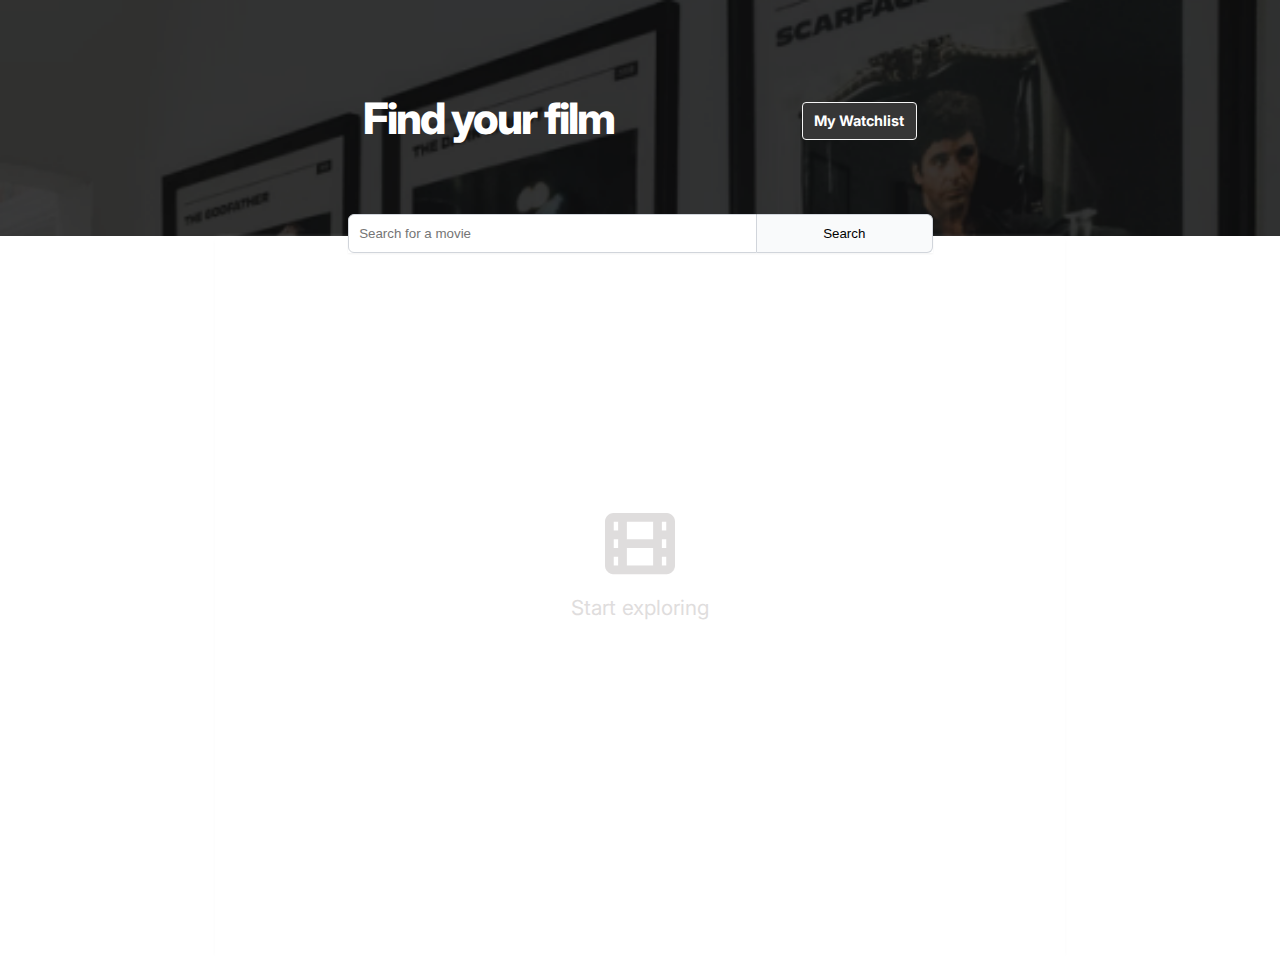
<file: index.html>
<!DOCTYPE html>
<html lang="en">

<head>
    <meta charset="UTF-8">
    <meta http-equiv="X-UA-Compatible" content="IE=edge">
    <meta name="viewport" content="width=device-width, initial-scale=1.0">
    <title>Search For a Movie to Watch | Movie Watchlist</title>
    <link rel="preconnect" href="https://fonts.googleapis.com">
    <link rel="preconnect" href="https://fonts.gstatic.com" crossorigin>
    <link href="https://fonts.googleapis.com/css2?family=Inter:wght@400;500;700;800&display=swap" rel="stylesheet">
    <link rel="stylesheet" href="index.css">
</head>

<body>
    <header>
        <div class="header-container">
            <h1 class="header-title">Find your film</h1>
            <a href="./watchlist.html">My Watchlist</a>
            <form class="search-block" id="search-form" method="GET">
                <input type="text" name="search-input" id="search-input" placeholder="Search for a movie" required />
                <button type="submit" class="search-btn">Search</button>
            </form>
        </div>
    </header>
    <div class="container">
        <main id="movies-list">
            <div id="placeholder-block" class="placeholder-block">
                <img src="./img/movie-icon.png" alt="movie-icon" />
                <p>Start exploring</p>
            </div>
            <!-- to be added via JS -->

            <!-- <div class="movie-block">
            <img src="#" alt="movie-cover" class="movie-img">
            <div class="movie-container">
                <div class="movie-name-line">
                    <h2 class="movie-name">Bla bla</h2>
                    <p class="rating"><img src="./img/rating-star-icon.png" alt="rating-star"> 8.1</p>
                </div>
                <div class="movie-data-line">
                    <div class="movie-length">117 min</div>
                    <div class="movie-genres">Action, Drama, Sci-fi</div>
                    <div class="add-to-watchlist">
                        <img src="./img/watchlist-plus-icon.png" alt="plus-icon"> Watchlist
                    </div>
                </div>
                <p class="movie-description">A bla bla bla bla bla bla bla Lorem ipsum dolor sit amet consectetur
                    adipisicing elit. Fuga molestiae sapiente porro libero quidem provident ipsam, amet iste officiis
                    mollitia, eaque deleniti quam! Neque, distinctio in harum suscipit deserunt autem!</p>
            </div>
        </div> -->
        </main>
    </div>

    <script src="index.js"></script>
</body>

</html>
</file>
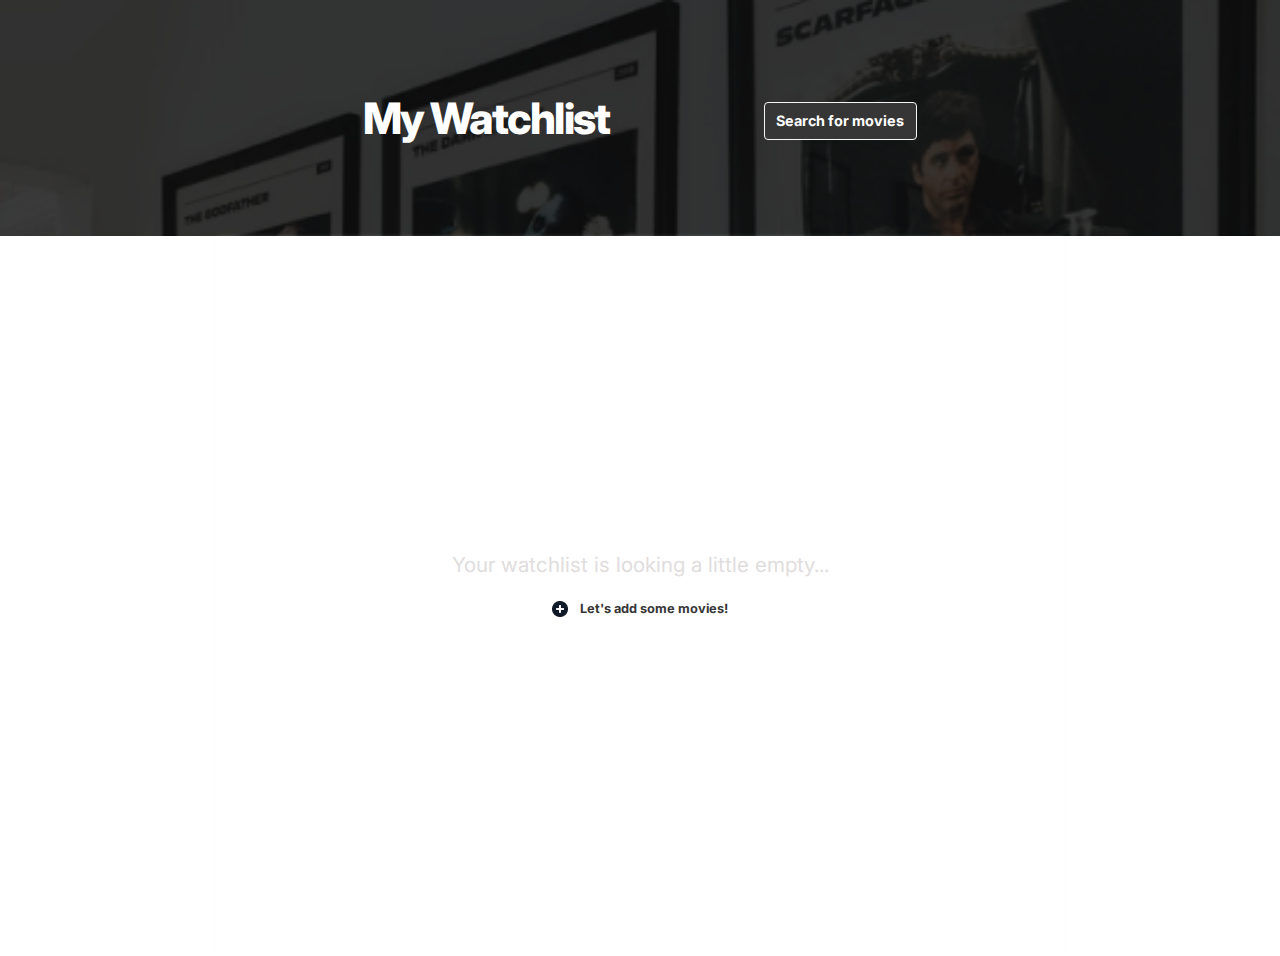
<file: watchlist.html>
<!DOCTYPE html>
<html lang="en">

<head>
    <meta charset="UTF-8">
    <meta http-equiv="X-UA-Compatible" content="IE=edge">
    <meta name="viewport" content="width=device-width, initial-scale=1.0">
    <title>My Watchlist | Movie Watchlist</title>
    <link rel="preconnect" href="https://fonts.googleapis.com">
    <link rel="preconnect" href="https://fonts.gstatic.com" crossorigin>
    <link href="https://fonts.googleapis.com/css2?family=Inter:wght@400;500;700;800&display=swap" rel="stylesheet">
    <link rel="stylesheet" href="index.css">
</head>

<body>
    <header>
        <div class="header-container">
            <h1 class="header-title">My Watchlist</h1>
            <a href="./index.html">Search for movies</a>
        </div>
    </header>
    <div class="container">
        <main id="watchlist">

            <!-- to be added via JS -->

            <!-- <div class="movie-block">
            <img src="#" alt="movie-cover" class="movie-img">
            <div class="movie-container">
                <div class="movie-name-line">
                    <h2 class="movie-name">Bla bla</h2>
                    <p class="rating"><img src="./img/rating-star-icon.png" alt="rating-star"> 8.1</p>
                </div>
                <div class="movie-data-line">
                    <div class="movie-length">117 min</div>
                    <div class="movie-genres">Action, Drama, Sci-fi</div>
                    <div class="add-to-watchlist">
                        <img src="./img/watchlist-plus-icon.png" alt="plus-icon"> Watchlist
                    </div>
                </div>
                <p class="movie-description">A bla bla bla bla bla bla bla Lorem ipsum dolor sit amet consectetur
                    adipisicing elit. Fuga molestiae sapiente porro libero quidem provident ipsam, amet iste officiis
                    mollitia, eaque deleniti quam! Neque, distinctio in harum suscipit deserunt autem!</p>
            </div>
        </div> -->

        </main>
    </div>
    <script src="watchlist.js"></script>
</body>

</html>
</file>
<file: index.css>
* {
    box-sizing: border-box;
}

html {
    font-size: 16px;
}

html,
body {
    padding: 0;
    margin: 0;
}

body {
    background-color: f6f6f6;
    font-family: 'Inter', sans-serif;
    font-size: 1rem;
    font-weight: 400;
    line-height: 20px;
}

a:visited {
    user-select: none;
    outline: none;
    box-shadow: none;
}

.container {
    display: flex;
    flex-direction: column;
    margin: 0 auto;
    width: 100%;
    max-width: 650px;
    position: relative;
    -webkit-box-shadow: 0px 2px 6px -2px whitesmoke;
    -moz-box-shadow: 0px 2px 6px -2px whitesmoke;
    box-shadow: 0px 2px 6px -2px whitesmoke;
}

/* header section */

.header-container {
    display: flex;
    flex-direction: row;
    justify-content: space-between;
    margin: 0 auto;
    width: 100%;
    max-width: 650px;
    position: relative;
    padding: 0 3em;
}

header {
    display: flex;
    height: 236px;
    background-color: #0E0E0E;
    background-image: url("./img/header-background.png");
    width: 100%;
    background-repeat: no-repeat;
    background-size: cover;
    color: #FFF;
}

header h1 {
    margin: 0;
    font-size: 2.7rem;
    font-weight: 800;
    letter-spacing: -0.045em;
}

header a {
    cursor: pointer;
    text-decoration: none;
    color: #FFF;
    font-weight: 700;
    font-size: 0.9rem;
    border: 1px solid whitesmoke;
    border-radius: 4px;
    padding: 0.4em 0.8em;
    background-color: #363636;
}

header a:hover {
    background-color: #303030;
}

/* search block elements */

.search-block {
    display: flex;
    box-shadow: 0px 1px 2px rgba(0, 0, 0, 0.05);
    width: 90%;
    align-self: center;
    position: absolute;
    top: 135px;
    right: 5%;
    z-index: 1;
}

input[type="text"] {
    appearance: none;
    width: 70%;
    border: 1px solid #D1D5DB;
    padding: 0.8em;
    border-radius: 6px 0 0 6px;
}

input[type="text"]:focus {
    outline: none;
}

.search-btn {
    width: 30%;
    min-width: 55px;
    background: #F9FAFB;
    appearance: none;
    border: 1px solid #D1D5DB;
    border-left: none;
    border-radius: 0 6px 6px 0;
    cursor: pointer;
    transition: all 0.2s;
}

.search-btn:hover,
.search-btn:active {
    background-color: #d4dcf2;
}


.search-btn:focus {
    background-color: none;
}

/* main content section */

main {
    background-color: #FFF;
    min-height: 80vh;
    width: 100%;
    margin: 0 auto;
}

.placeholder-block {
    color: #DFDDDD;
    display: flex;
    flex-direction: column;
    height: 65vh;
    text-align: center;
    justify-content: center;
}

.placeholder-block>img {
    max-width: 70px;
    align-self: center;
}

.placeholder-block>p {
    font-size: 1.3rem;
}

.link-to-index {
    display: flex;
    justify-content: center;
    align-items: center;
    text-decoration: none;
    color: #363636;
    font-weight: 700;
    font-size: 0.8rem;
    max-width: max-content;
    margin: 0 auto;
}

.link-to-index>img {
    min-width: 1rem;
    margin-right: 1em;
    max-height: 1rem;
}

/* content added via API */
.movie-container {
    width: 100%;
}

.movie-block {
    display: flex;
    width: 100%;
    justify-content: flex-start;
    align-items: center;
    border-bottom: 1px solid #E5E7EB;
    color: #111827;
}

.movie-block:last-child {
    border-bottom: none;
}

.movie-img {
    margin: 0.5em 2em 1em 0;
    background-color: #F6F6F6;
    background-size: cover;
    background-repeat: no-repeat;
}

.movie-name-line {
    display: flex;
    align-items: center;
    justify-content: space-between;
}

h2.movie-name {
    margin: 0;
    font-weight: 500;
    font-size: 1.1rem;
    padding-right: 1em;
}

.rating {
    display: flex;
    align-items: center;
    font-weight: 400;
    font-size: 0.8rem;
}

.rating>img {
    width: 0.7rem;
    height: 0.7rem;
    margin: 0 0.45em 0.08em 0;
}

.movie-data-line {
    display: flex;
    align-items: center;
    font-size: 0.8rem;
}

.movie-length,
.movie-genres,
.add-to-watchlist {
    padding: 0 1em 0 0;
}

.add-to-watchlist {
    display: flex;
    align-items: center;
    margin-left: auto;
    padding-left: 2em;
    cursor: pointer;
    transition: all 0.2s ease-in-out;
}

.add-to-watchlist:focus,
.add-to-watchlist:hover {
    color: #6B7280;
}

.add-to-watchlist:active {
    color: #d4dcf2;
}

.add-to-watchlist>img {
    width: 0.7rem;
    margin: 0.3em;
}

.movie-description {
    font-size: 0.875rem;
    color: #6B7280;
}

/* media queries */
@media (min-width: 0px) {

    html,
    body {
        font-size: 0.9rem;
        margin: 0 auto;
        min-width: 315px;
    }

    .header-container {
        flex-direction: column;
        align-items: center;
    }

    header {
        align-items: center;
    }


    header a {
        margin-top: 2em;
    }

    .movie-block:nth-child(1) {
        margin-top: 1em;
    }

    .movie-block {
        padding: 1em;
    }

    .movie-img {
        width: calc(9rem / 1.5);
        min-width: calc(9rem / 1.5);
        height: 9rem;
    }
}

@media (min-width: 450px) {

    html,
    body {
        font-size: 1rem;
    }

    main {
        padding: 2em 2em;
    }

    .header-container {
        flex-direction: row;
        justify-content: space-between;
        align-items: center;
        padding: 0 2em;
    }

    header h1 {
        margin: 0;
    }

    header a {
        margin-top: 6px;
    }

    .search-block {
        top: 118px;
    }

    .movie-container {
        width: 100%;
    }

    .movie-block {
        padding: 1em;
    }

    .movie-name-line {
        margin-bottom: 0.5em;
    }

    .movie-img {
        width: calc(14rem / 1.5);
        min-width: calc(14rem / 1.5);
        height: 14rem;
    }
}

@media (min-width: 690px) {
    .container {
        max-width: 850px;
    }

    body {
        font-size: 1.5rem;
        line-height: 1.5rem;
    }

    .movie-container {
        width: 100%;
    }

    .movie-img {
        width: calc(18rem / 1.5);
        min-width: calc(18rem / 1.5);
        height: 18rem;
    }

    .movie-block:nth-child(1) {
        margin-top: 0;
    }

    .movie-name-line {
        margin-bottom: 0.5em;
    }

    h2.movie-name {
        font-size: 1.4rem;
    }

    .movie-description {
        letter-spacing: 0.5px;
    }
}
</file>
